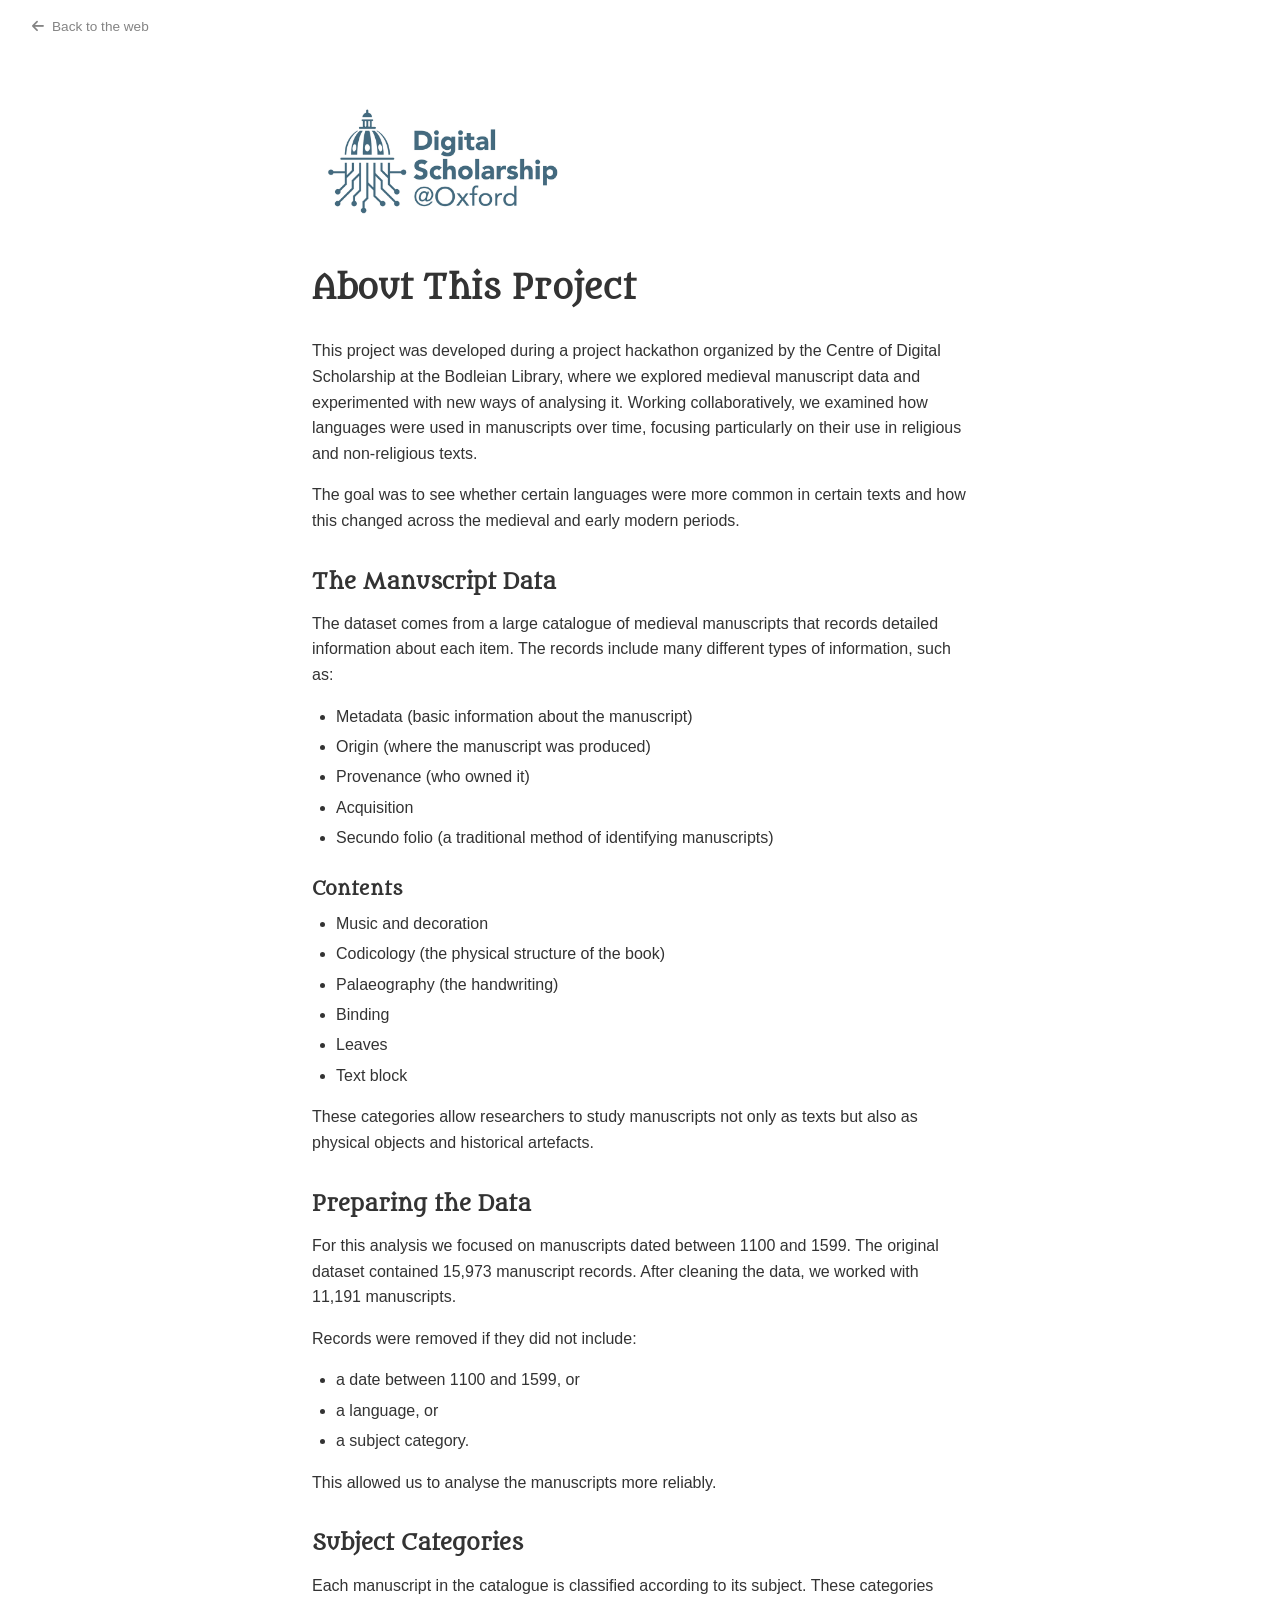
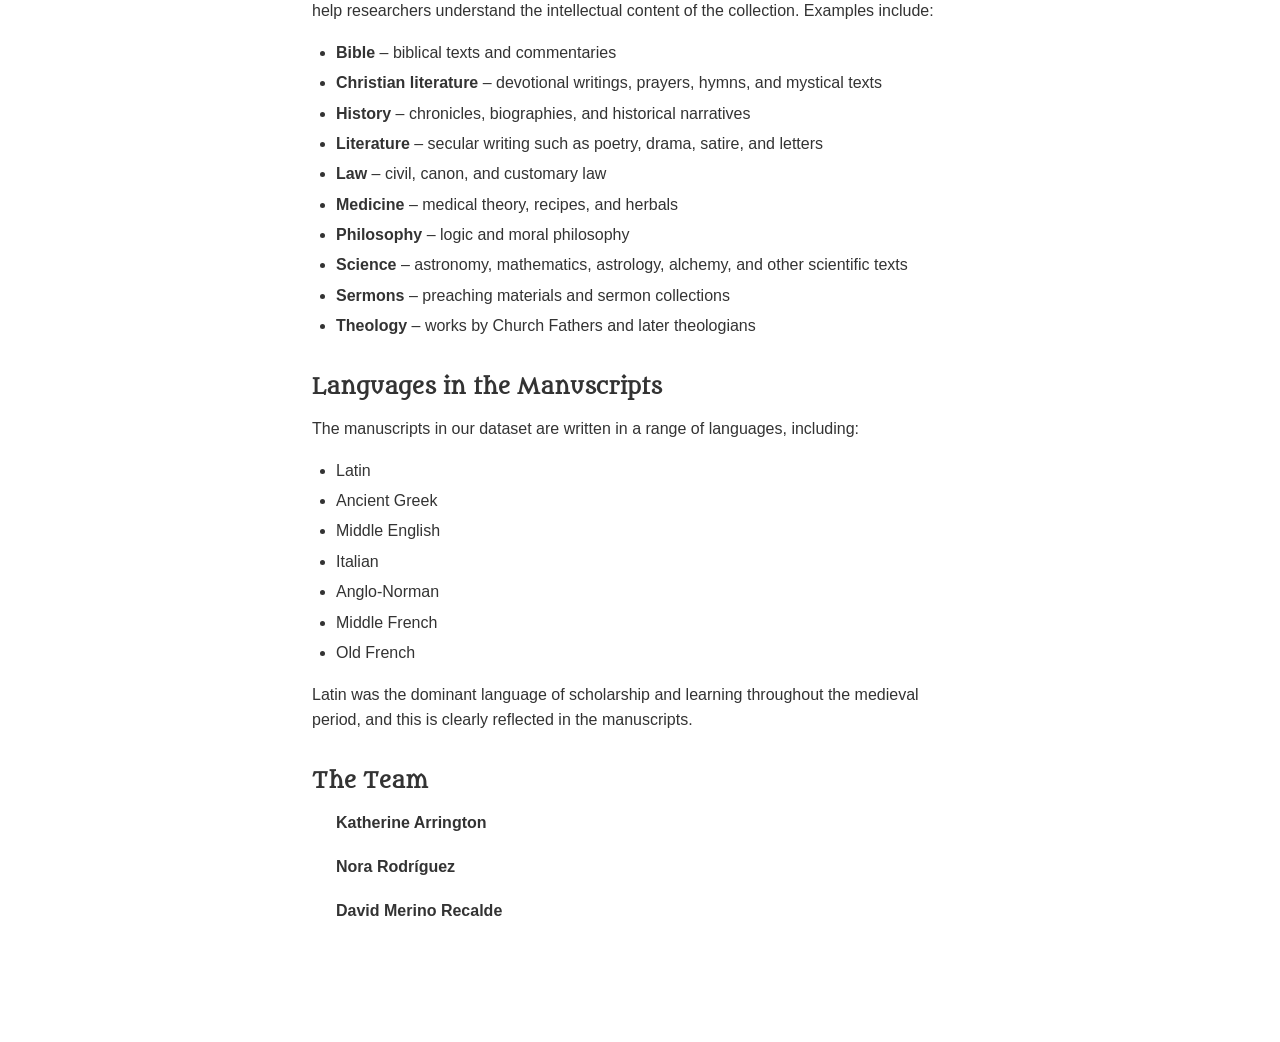
<file: about.html>
<!DOCTYPE html>
<html lang="en">
<head>
  <meta charset="UTF-8" />
  <meta name="viewport" content="width=device-width, initial-scale=1.0" />
  <title>About – Languages of Knowledge</title>
  <link rel="preconnect" href="https://fonts.googleapis.com">
  <link rel="preconnect" href="https://fonts.gstatic.com" crossorigin>
  <link href="https://fonts.googleapis.com/css2?family=Metamorphous&display=swap" rel="stylesheet">
  <link rel="stylesheet" href="https://cdnjs.cloudflare.com/ajax/libs/font-awesome/6.4.0/css/all.min.css" />
  <link rel="stylesheet" href="style.css" />
</head>
<body>

  <!-- BACK BUTTON -->
  <a href="index.html" class="back-link">
    <i class="fa-solid fa-arrow-left" aria-hidden="true"></i>
    Back to the web
  </a>

  <section id="info">
    <div class="intro-content">

      <img src="data/logo.png" alt="Digital Scholarship @Oxford" class="about-logo" />

      <h1>About This Project</h1>
      <p>
        This project was developed during a project hackathon organized by the Centre of Digital Scholarship at the Bodleian Library, where we explored medieval manuscript data and experimented with new ways of analysing it. Working collaboratively, we examined how languages were used in manuscripts over time, focusing particularly on their use in religious and non-religious texts.
      </p>
      <p>
        The goal was to see whether certain languages were more common in certain texts and how this changed across the medieval and early modern periods.
      </p>

      <h2>The Manuscript Data</h2>
      <p>
        The dataset comes from a large catalogue of medieval manuscripts that records detailed information about each item. The records include many different types of information, such as:
      </p>
      <ul>
        <li>Metadata (basic information about the manuscript)</li>
        <li>Origin (where the manuscript was produced)</li>
        <li>Provenance (who owned it)</li>
        <li>Acquisition</li>
        <li>Secundo folio (a traditional method of identifying manuscripts)</li>
      </ul>

      <h3>Contents</h3>
      <ul>
        <li>Music and decoration</li>
        <li>Codicology (the physical structure of the book)</li>
        <li>Palaeography (the handwriting)</li>
        <li>Binding</li>
        <li>Leaves</li>
        <li>Text block</li>
      </ul>
      <p>These categories allow researchers to study manuscripts not only as texts but also as physical objects and historical artefacts.</p>

      <h2>Preparing the Data</h2>
      <p>For this analysis we focused on manuscripts dated between 1100 and 1599. The original dataset contained 15,973 manuscript records. After cleaning the data, we worked with 11,191 manuscripts.</p>
      <p>Records were removed if they did not include:</p>
      <ul>
        <li>a date between 1100 and 1599, or</li>
        <li>a language, or</li>
        <li>a subject category.</li>
      </ul>
      <p>This allowed us to analyse the manuscripts more reliably.</p>

      <h2>Subject Categories</h2>
      <p>Each manuscript in the catalogue is classified according to its subject. These categories help researchers understand the intellectual content of the collection. Examples include:</p>
      <ul>
        <li><strong>Bible</strong> – biblical texts and commentaries</li>
        <li><strong>Christian literature</strong> – devotional writings, prayers, hymns, and mystical texts</li>
        <li><strong>History</strong> – chronicles, biographies, and historical narratives</li>
        <li><strong>Literature</strong> – secular writing such as poetry, drama, satire, and letters</li>
        <li><strong>Law</strong> – civil, canon, and customary law</li>
        <li><strong>Medicine</strong> – medical theory, recipes, and herbals</li>
        <li><strong>Philosophy</strong> – logic and moral philosophy</li>
        <li><strong>Science</strong> – astronomy, mathematics, astrology, alchemy, and other scientific texts</li>
        <li><strong>Sermons</strong> – preaching materials and sermon collections</li>
        <li><strong>Theology</strong> – works by Church Fathers and later theologians</li>
      </ul>

      <h2>Languages in the Manuscripts</h2>
      <p>The manuscripts in our dataset are written in a range of languages, including:</p>
      <ul>
        <li>Latin</li>
        <li>Ancient Greek</li>
        <li>Middle English</li>
        <li>Italian</li>
        <li>Anglo-Norman</li>
        <li>Middle French</li>
        <li>Old French</li>
      </ul>
      <p>Latin was the dominant language of scholarship and learning throughout the medieval period, and this is clearly reflected in the manuscripts.</p>

      <h2>The Team</h2>
      <ul class="team-list">
        <li>
          <strong>Katherine Arrington</strong>
          <span></span>
        </li>
        <li>
          <strong>Nora Rodríguez</strong>
          <span></span>
        </li>
        <li>
          <strong>David Merino Recalde</strong>
          <span></span>
        </li>
      </ul>

    </div>
  </section>

</body>
</html>
</file>
<file: style.css>
* {
  margin: 0;
  padding: 0;
  box-sizing: border-box;
}

/* variables de color */
:root {
  --color-bg: #ffffff;
  --color-text: #333333;
}

html { font-size: 16px; }

body {
  font-family: 'Segoe UI', Roboto, 'Helvetica Neue', Arial, sans-serif;
  background: var(--color-bg);
  color: var(--color-text);
  line-height: 1.6;
}

h1, h2, h3, h4 {
  font-family: 'Metamorphous', serif;
}

a     { color: inherit; }
img   { max-width: 100%; display: block; }


/* hero*/

#hero {
  position: relative;
  height: 100vh;
  display: flex;
  align-items: center;
  justify-content: center;
  text-align: center;
  padding: 2rem;
  background: var(--color-text);
  color: var(--color-bg);
}

.hero-content  { max-width: 640px; }

.hero-label {
  font-size: 0.85rem;
  letter-spacing: 0.1em;
  text-transform: uppercase;
  opacity: 0.6;
  margin-bottom: 1rem;
}

#hero h1 {
  font-size: 3rem;
  margin-bottom: 1rem;
}

.hero-description {
  font-size: 1rem;
  line-height: 1.5;
  max-width: 36rem;
  margin: 0 auto 2rem;
  opacity: 0.8;
  text-align: center;
}

.hero-arrow {
  position: absolute;
  bottom: 3rem;
  left: 50%;
  transform: translateX(-50%);
  display: flex;
  flex-direction: column;
  align-items: center;
  gap: 0.5rem;
}

.arrow-label {
  color: #ffffff;
  font-size: 0.75rem;
  opacity: 0.5;
  text-transform: uppercase;
  letter-spacing: 0.05em;
}

.arrow-bounce {
  display: block;
  width: 1.2rem;
  height: 1.2rem;
  border-right: 2px solid rgba(255,255,255,0.6);
  border-bottom: 2px solid rgba(255,255,255,0.6);
  transform: rotate(45deg);
}




.hero-about-btn {
  display: inline-block;
  margin: 1rem 0 1.5rem;
  padding: 0.45rem 1.1rem;
  border: 1px solid rgba(255,255,255,0.5);
  border-radius: 2rem;
  font-size: 0.8rem;
  letter-spacing: 0.04em;
  color: #ffffff;
  text-decoration: none;
  transition: background 0.2s, border-color 0.2s;
}

.hero-about-btn:hover {
  background: rgba(255,255,255,0.1);
  border-color: #ffffff;
}

/* about */

.back-link {
  display: inline-flex;
  align-items: center;
  gap: 0.5rem;
  padding: 1rem 2rem;
  font-size: 0.85rem;
  color: var(--color-text);
  text-decoration: none;
  opacity: 0.6;
  transition: opacity 0.2s;
}

.back-link:hover { opacity: 1; }

#info {
  max-width: 720px;
  margin: 0 auto;
  padding: 3rem 2rem 6rem;
}

#info h1 { font-size: 2rem; margin-bottom: 1.5rem; }
#info h2 { font-size: 1.3rem; margin: 2rem 0 0.75rem; }
#info h3 { font-size: 1.1rem; margin: 1.5rem 0 0.5rem; }
#info p  { margin-bottom: 1rem; }
#info ul { margin: 0.5rem 0 1rem 1.5rem; }
#info li { margin-bottom: 0.3rem; }

.team-list {
  list-style: none;
  margin-left: 0;
  display: flex;
  flex-direction: column;
  gap: 0.75rem;
}

.team-list li {
  display: flex;
  flex-direction: column;
  gap: 0.1rem;
}

.team-list strong {
  font-size: 1rem;
}

.team-list span {
  font-size: 0.85rem;
  opacity: 0.55;
}

.about-logo {
  display: block;
  max-width: 260px;
  margin: 0 0 2.5rem;
}


#scroll-container {
  display: flex;
  align-items: flex-start;
}

/* Columna izquierda */
#steps {
  width: 40%;
  padding: 0 2rem 0 3rem;
}

/* Columna derecha: sticky */
#graphic {
  width: 60%;
  position: sticky;
  top: 0;
  height: 100vh;
  display: flex;
  align-items: center;
  justify-content: center;
}


/*   STEPS */

.step {
  min-height: 85vh;
  display: flex;
  align-items: center;
}

.step-content {
  padding: 1.5rem 2rem;
  transition: border-color 0.3s ease;
}

.step-content.active {
  border-left-color: #222222;
}

.step-content h2 {
  font-size: 1.3rem;
  margin-bottom: 0.75rem;
}

.step-content p {
  font-size: 0.95rem;
  opacity: 0.85;
}

#chart-panel {
  display: flex;
  flex-direction: column;
  align-items: center;
  justify-content: center;
  width: 100%;
  height: 100%;
  padding: 2rem;
}

#chart-display {
  display: flex;
  align-items: center;
  justify-content: center;
  width: 100%;
  flex: 1;
}

#chart-display img,
#chart-display object {
  max-height: 75vh;
  width: 100%;
  object-fit: contain;
  transition: opacity 0.3s ease;
}

#chart-img {
  max-height: 75vh;
  width: auto;
  object-fit: contain;
  transition: opacity 0.3s ease;
}

#chart-caption {
  margin-top: 1rem;
  font-size: 0.8rem;
  opacity: 0.55;
  text-align: center;
  max-width: 480px;
}


/* 
   FOOTER */

#footer {
  padding: 4rem 3rem;
  text-align: center;
  background: #111111;
  color: #ffffff;
  font-size: 0.9rem;
  line-height: 1.8;
}

#footer a {
  color: #ffffff;
  text-decoration: underline;
}

.footer-desc {
  max-width: 560px;
  margin: 0 auto 1.2rem;
  opacity: 0.75;
  font-size: 0.9rem;
}

.footer-team {
  font-size: 0.85rem;
  opacity: 0.5;
  letter-spacing: 0.02em;
  margin-bottom: 1.2rem;
}

.footer-link {
  margin-bottom: 1.2rem;
}

.footer-link a {
  display: inline-flex;
  align-items: center;
  gap: 0.4rem;
  text-decoration: none;
  border: 1px solid rgba(255,255,255,0.3);
  border-radius: 2rem;
  padding: 0.35rem 1rem;
  font-size: 0.85rem;
  transition: border-color 0.2s;
}

.footer-link a:hover {
  border-color: #ffffff;
}

.footer-credit {
  opacity: 0.3;
  font-size: 0.75rem;
}


/* responsive */

@media (max-width: 768px) {
  #scroll-container { flex-direction: column; }
  #steps { 
    width: 100%; 
    padding: 0 1.5rem;
  }
  #graphic { 
    width: 100%; 
    position: sticky;
    top: 0;
    height: 50vh;
  }
  #chart-display object,
  #chart-display img {
    max-height: 45vh;
  }
  .step {
    min-height: 60vh;
  }
}
</file>
